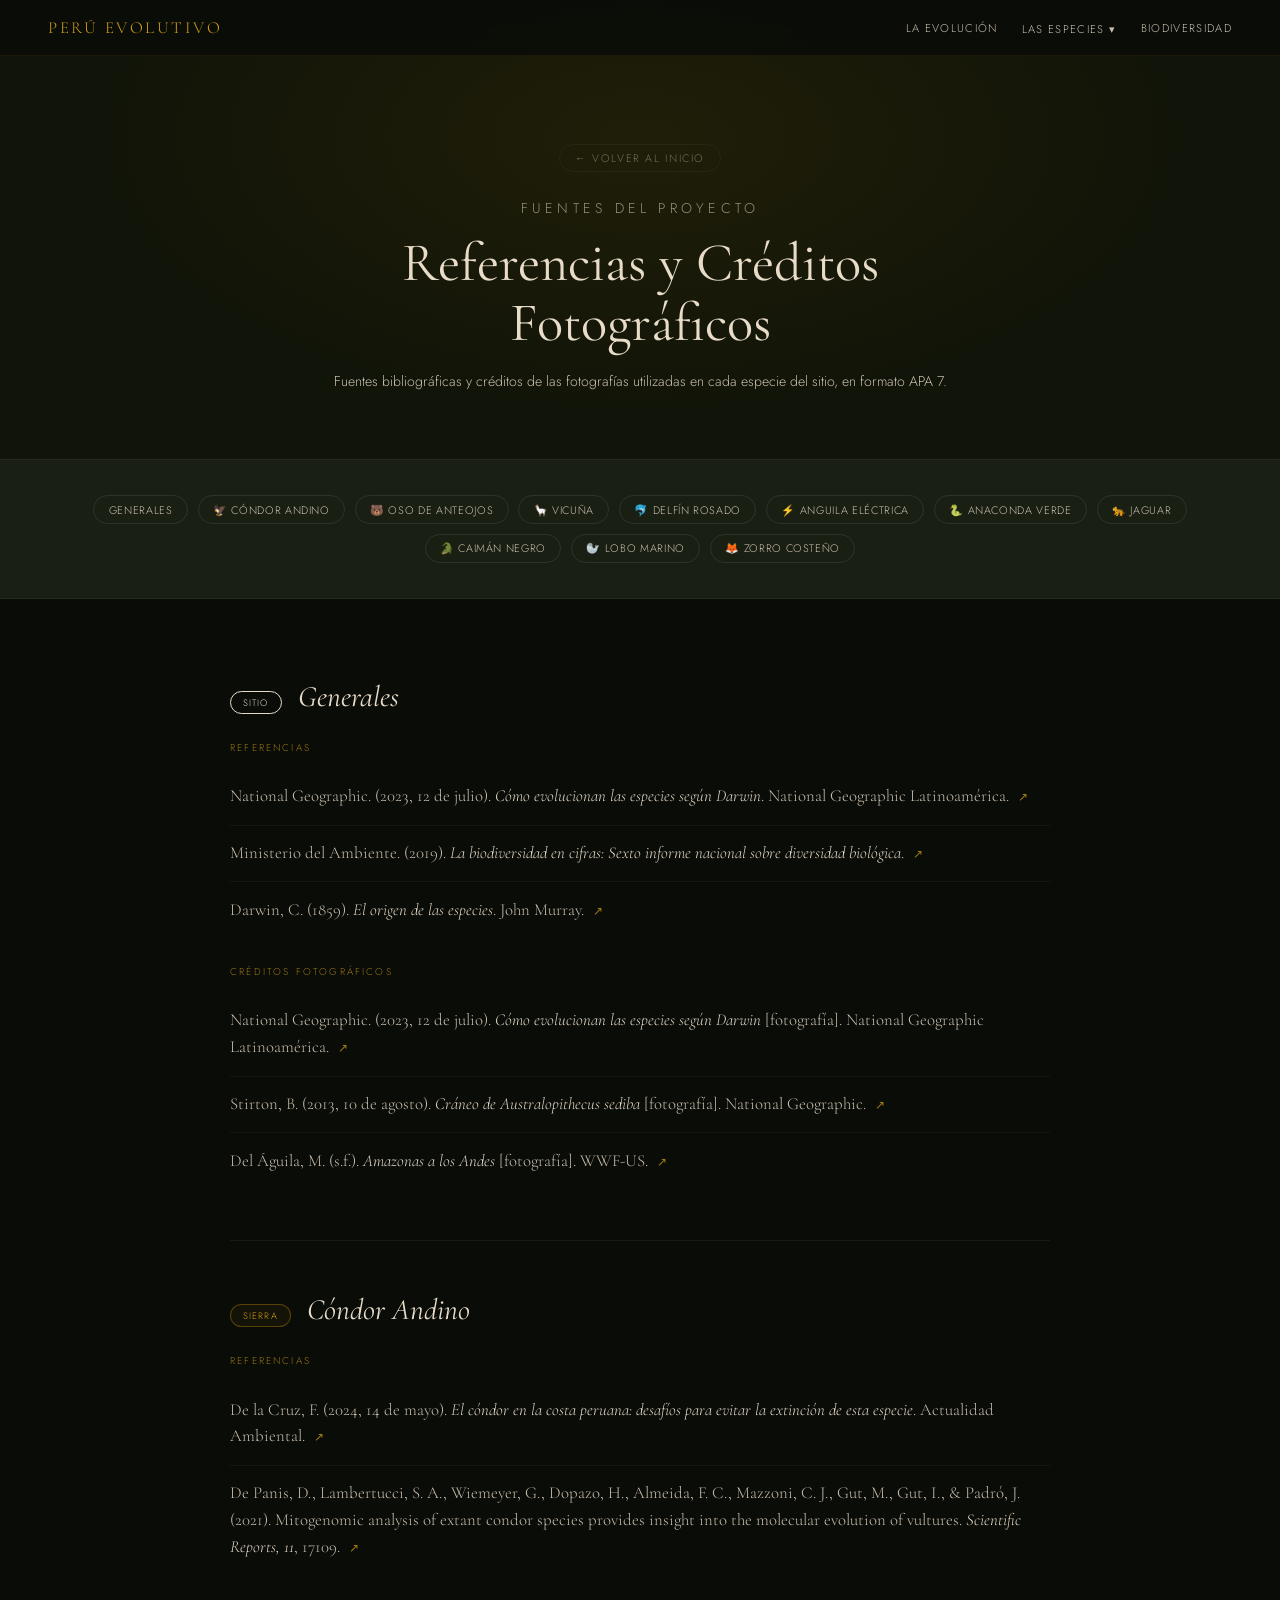
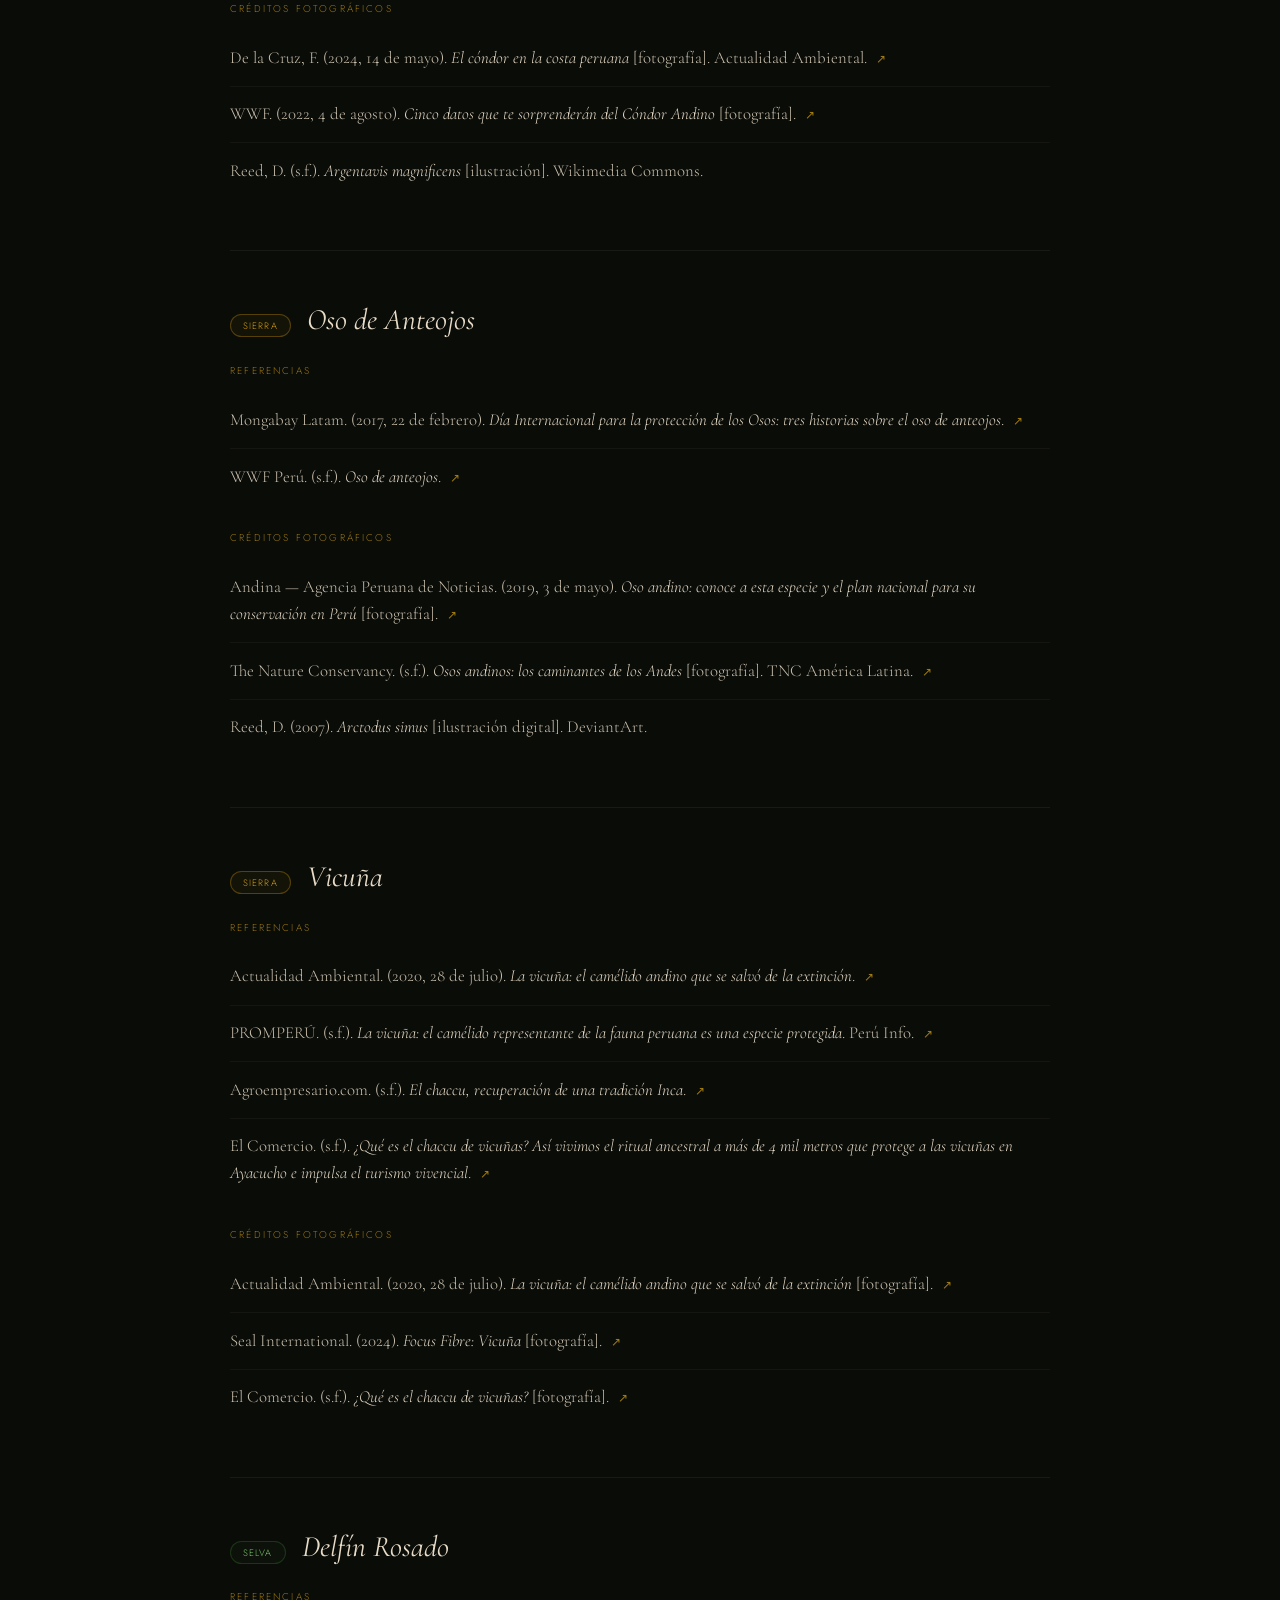
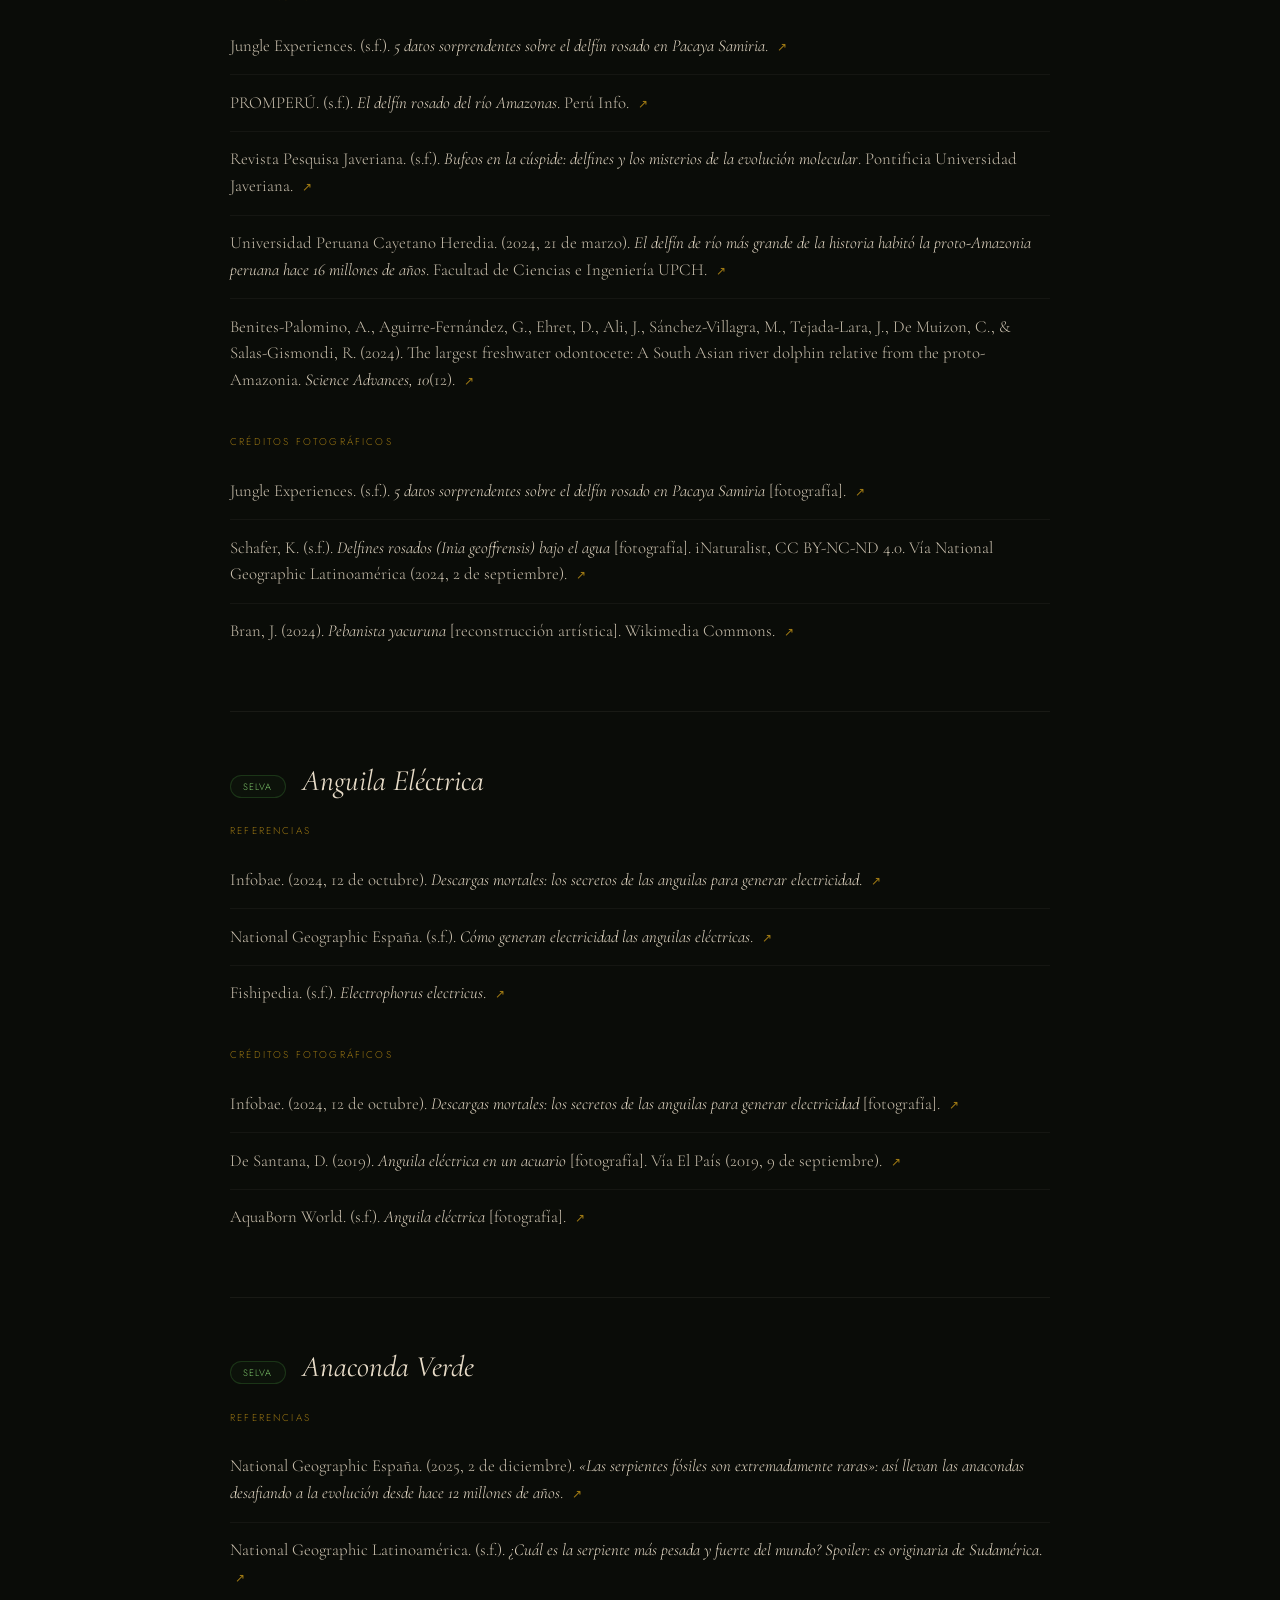
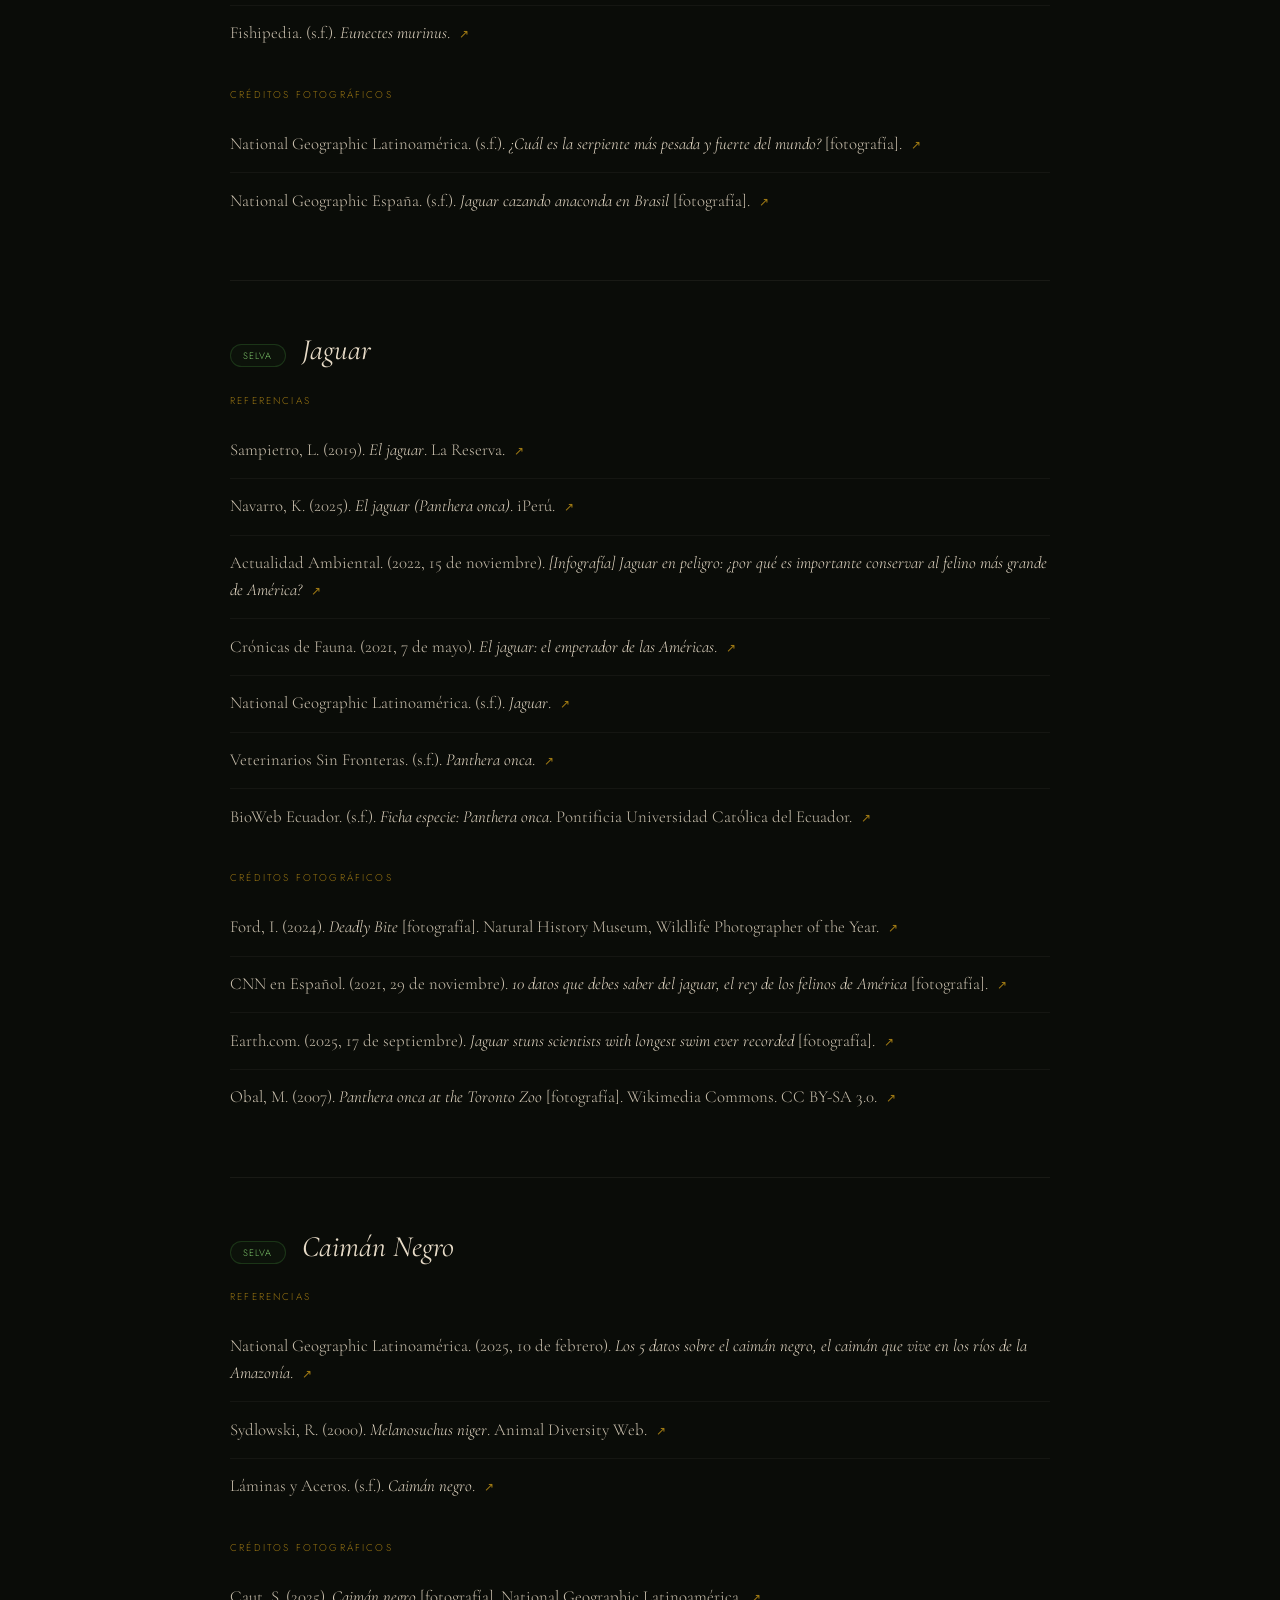
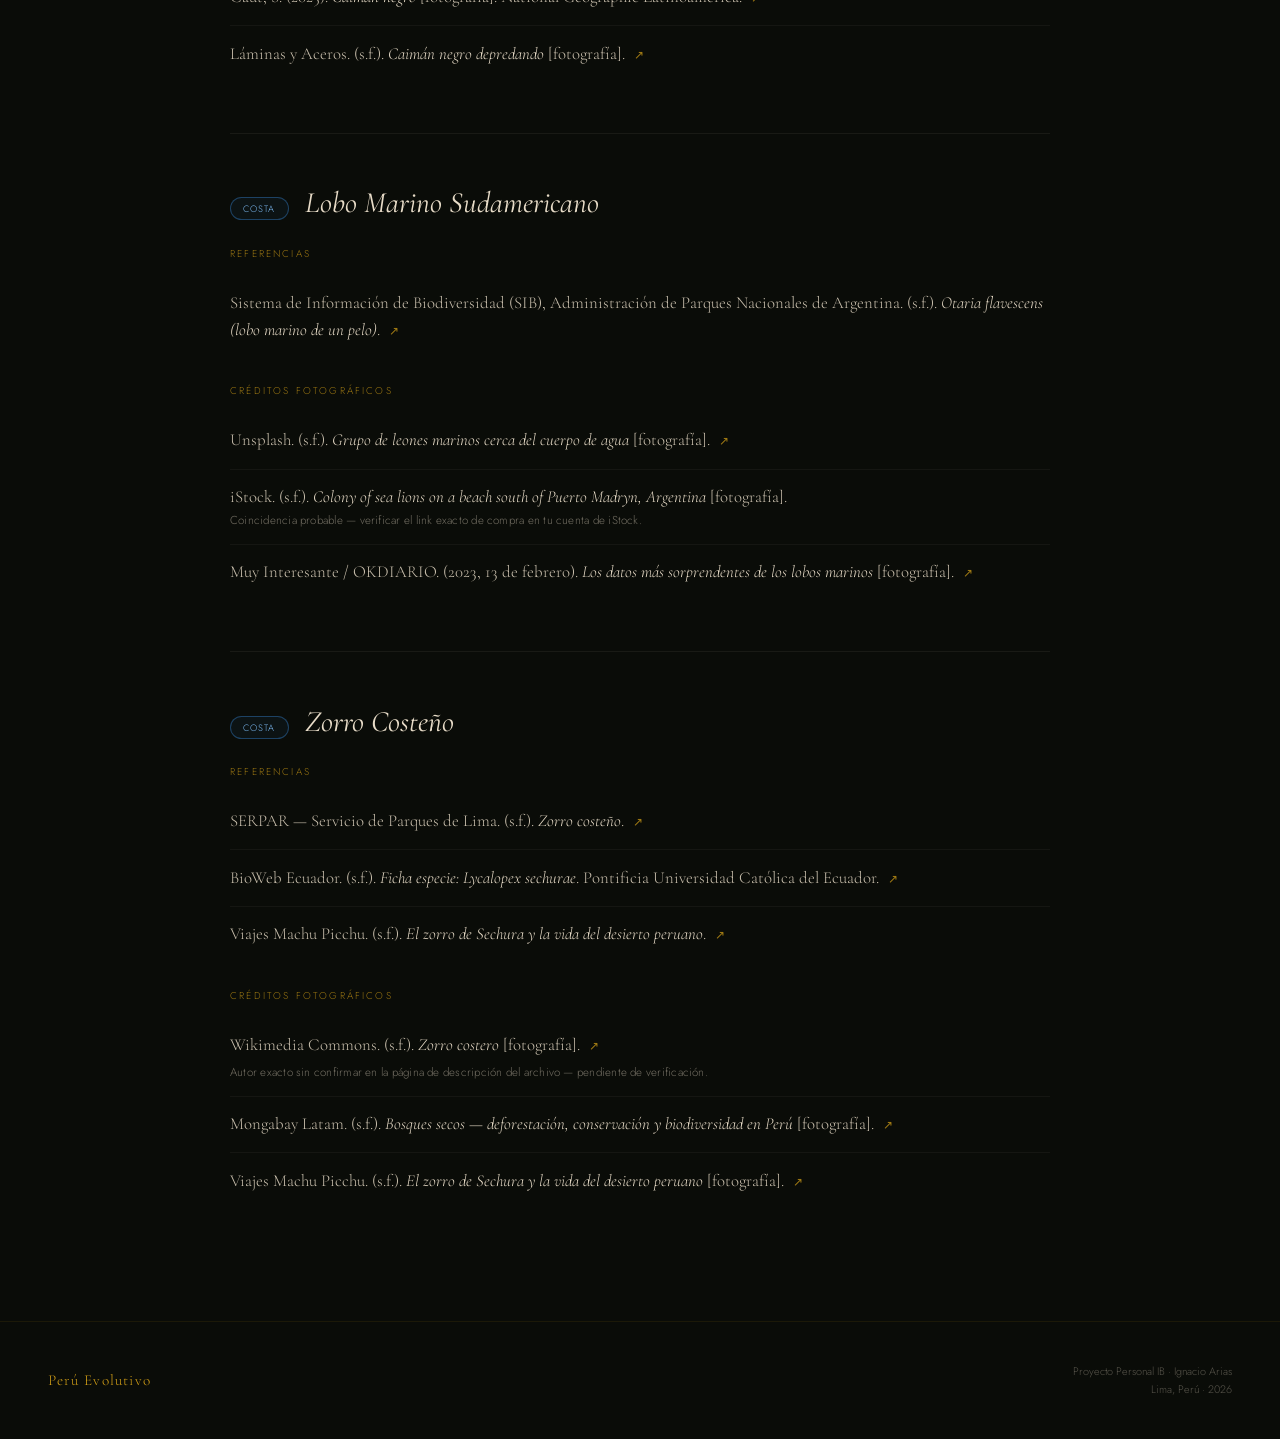
<file: referencias.html>
<!DOCTYPE html>
<html lang="es">
<head>
<meta charset="UTF-8">
<meta name="viewport" content="width=device-width, initial-scale=1.0">
<title>Referencias y Créditos Fotográficos · Perú Evolutivo</title>
<link href="https://fonts.googleapis.com/css2?family=Cormorant+Garamond:ital,wght@0,400;0,600;1,400&family=Jost:wght@300;400;500&display=swap" rel="stylesheet">
<link rel="stylesheet" href="style.css">
<style>

/* ── HERO ── */
.ref-hero{padding:9rem 3rem 4rem;background:var(--carbon);position:relative;overflow:hidden;text-align:center}
.ref-hero::before{content:'';position:absolute;inset:0;background:radial-gradient(ellipse at 50% 30%,rgba(184,134,11,0.09),transparent 60%)}
.ref-hero-inner{max-width:700px;margin:0 auto;position:relative;z-index:1}
.ref-hero-inner .section-tag{justify-content:center;display:flex}
.ref-hero-inner h1{font-family:'Cormorant Garamond',serif;font-size:clamp(2.2rem,5vw,3.4rem);line-height:1.1;color:var(--crema);font-weight:400;margin-bottom:1rem}
.ref-hero-inner p{font-size:0.88rem;line-height:1.8;color:var(--humo)}
.ref-back{display:inline-flex;align-items:center;gap:0.5rem;font-size:0.68rem;letter-spacing:0.15em;text-transform:uppercase;color:var(--humo);text-decoration:none;opacity:0.5;transition:opacity 0.3s;margin-bottom:1.5rem;border:1px solid rgba(201,191,173,0.12);padding:0.3rem 0.9rem;border-radius:var(--r-pill)}
.ref-back:hover{opacity:1;border-color:rgba(201,191,173,0.25)}

/* ── ÍNDICE RÁPIDO ── */
#ref-index{background:var(--oscuro);padding:2.2rem 3rem;border-top:1px solid rgba(201,191,173,0.07);border-bottom:1px solid rgba(201,191,173,0.07)}
.ref-index-inner{max-width:1100px;margin:0 auto;display:flex;flex-wrap:wrap;gap:0.6rem;justify-content:center}
.ref-index-inner a{font-size:0.68rem;letter-spacing:0.06em;text-transform:uppercase;color:var(--humo);text-decoration:none;padding:0.35rem 0.9rem;border:1px solid rgba(201,191,173,0.12);border-radius:var(--r-pill);transition:all 0.3s}
.ref-index-inner a:hover{color:var(--dorado-brillo);border-color:rgba(184,134,11,0.4);background:rgba(184,134,11,0.06)}

/* ── CUERPO ── */
#ref-main{background:var(--negro);padding:5rem 3rem 7rem}
.ref-main-inner{max-width:820px;margin:0 auto}

.ref-block{padding:3.2rem 0;border-bottom:1px solid rgba(201,191,173,0.08);scroll-margin-top:5.5rem}
.ref-block:first-child{padding-top:0}
.ref-block:last-child{border-bottom:none;padding-bottom:0}

.ref-block-head{display:flex;align-items:baseline;gap:1rem;margin-bottom:1.6rem;flex-wrap:wrap}
.ref-block-head h2{font-family:'Cormorant Garamond',serif;font-style:italic;font-weight:400;font-size:1.85rem;color:var(--crema);margin:0}

.ref-sub{font-size:0.62rem;letter-spacing:0.22em;text-transform:uppercase;color:var(--dorado-claro);opacity:0.7;margin:1.6rem 0 0.9rem}
.ref-sub:first-of-type{margin-top:0}

.ref-list{list-style:none;margin:0;padding:0}
.ref-list li{font-family:'Cormorant Garamond',serif;font-size:1.05rem;line-height:1.6;color:var(--humo);padding:0.9rem 0;border-top:1px solid rgba(201,191,173,0.06)}
.ref-list li:first-child{border-top:none}
.ref-list li em{font-style:italic;color:var(--crema)}
.ref-list li a{color:var(--dorado-claro);font-family:'Jost',sans-serif;font-size:0.72rem;letter-spacing:0.03em;text-decoration:none;opacity:0.75;margin-left:0.3rem}
.ref-list li a:hover{opacity:1;text-decoration:underline}
.ref-extra{display:block;font-family:'Jost',sans-serif;font-size:0.72rem;color:var(--humo);opacity:0.55;margin-top:0.25rem;letter-spacing:0.02em}

@media(max-width:768px){
  .ref-hero,#ref-index,#ref-main{padding-left:1.5rem;padding-right:1.5rem}
  .ref-hero{padding-top:7rem}
}
</style>
</head>
<body>

<nav>
  <a class="nav-logo" href="index.html">Perú Evolutivo</a>
  <div class="nav-links">
    <a href="index.html#evolucion">La Evolución</a>
    <div class="nav-dropdown">
      <button class="nav-dropdown-btn">Las Especies ▾</button>
      <div class="dropdown-menu">
        <div class="dropdown-region">Sierra</div>
        <a href="condor.html">🦅 Cóndor Andino</a>
        <a href="oso.html">🐻 Oso de Anteojos</a>
        <a href="vicuna.html">🦙 Vicuña</a>
        <div class="dropdown-sep"></div>
        <div class="dropdown-region">Selva</div>
        <a href="delfin.html">🐬 Delfín Rosado</a>
        <a href="pez.html">⚡ Pez Eléctrico</a>
        <a href="anaconda.html">🐍 Anaconda</a>
        <a href="jaguar.html">🐆 Jaguar</a>
        <a href="caiman.html">🐊 Caimán Negro</a>
        <div class="dropdown-sep"></div>
        <div class="dropdown-region">Costa</div>
        <a href="leon.html">🦭 León Marino</a>
        <a href="zorro.html">🦊 Zorro Costeño</a>
      </div>
    </div>
    <a href="index.html#conciencia">Biodiversidad</a>
  </div>
</nav>

<!-- HERO -->
<div class="ref-hero">
  <div class="ref-hero-inner">
    <a class="ref-back" href="index.html">← Volver al inicio</a>
    <p class="section-tag">Fuentes del proyecto</p>
    <h1>Referencias y Créditos Fotográficos</h1>
    <p>Fuentes bibliográficas y créditos de las fotografías utilizadas en cada especie del sitio, en formato APA 7.</p>
  </div>
</div>

<!-- ÍNDICE RÁPIDO -->
<div id="ref-index">
  <div class="ref-index-inner">
    <a href="#generales">Generales</a>
    <a href="#condor">🦅 Cóndor Andino</a>
    <a href="#oso">🐻 Oso de Anteojos</a>
    <a href="#vicuna">🦙 Vicuña</a>
    <a href="#delfin">🐬 Delfín Rosado</a>
    <a href="#anguila">⚡ Anguila Eléctrica</a>
    <a href="#anaconda">🐍 Anaconda Verde</a>
    <a href="#jaguar">🐆 Jaguar</a>
    <a href="#caiman">🐊 Caimán Negro</a>
    <a href="#leon">🦭 Lobo Marino</a>
    <a href="#zorro">🦊 Zorro Costeño</a>
  </div>
</div>

<!-- CUERPO -->
<div id="ref-main">
  <div class="ref-main-inner">

    <section class="ref-block reveal" id="generales">
      <div class="ref-block-head">
        <span class="badge">Sitio</span>
        <h2>Generales</h2>
      </div>

      <p class="ref-sub">Referencias</p>
      <ul class="ref-list">
        <li>National Geographic. (2023, 12 de julio). <em>Cómo evolucionan las especies según Darwin</em>. National Geographic Latinoamérica. <a href="https://www.nationalgeographicla.com/ciencia/2023/07/como-evolucionan-las-especies-segun-darwin" target="_blank" rel="noopener">↗</a></li>
        <li>Ministerio del Ambiente. (2019). <em>La biodiversidad en cifras: Sexto informe nacional sobre diversidad biológica</em>. <a href="https://sinia.minam.gob.pe/sites/default/files/archivos/public/docs/La_Biodiversidad_en_Cifras.pdf" target="_blank" rel="noopener">↗</a></li>
        <li>Darwin, C. (1859). <em>El origen de las especies</em>. John Murray. <a href="https://www.suneo.mx/literatura/subidas/Charles%20Darwin%20El%20Origen%20de%20las%20Especies.pdf" target="_blank" rel="noopener">↗</a></li>
      </ul>

      <p class="ref-sub">Créditos fotográficos</p>
      <ul class="ref-list">
        <li>National Geographic. (2023, 12 de julio). <em>Cómo evolucionan las especies según Darwin</em> [fotografía]. National Geographic Latinoamérica. <a href="https://www.nationalgeographicla.com/ciencia/2023/07/como-evolucionan-las-especies-segun-darwin" target="_blank" rel="noopener">↗</a></li>
        <li>Stirton, B. (2013, 10 de agosto). <em>Cráneo de Australopithecus sediba</em> [fotografía]. National Geographic. <a href="https://www.nationalgeographic.com/adventure/article/130810-fossil-science-paleontology-future" target="_blank" rel="noopener">↗</a></li>
        <li>Del Águila, M. (s.f.). <em>Amazonas a los Andes</em> [fotografía]. WWF-US. <a href="https://andeangreattreks.com/wp-content/uploads/AMAZON-TO-THE-ANDES-BY-ANDEAN-GREAT-TREKS.jpg" target="_blank" rel="noopener">↗</a></li>
      </ul>
    </section>

    <section class="ref-block reveal" id="condor">
      <div class="ref-block-head">
        <span class="badge badge-sierra">Sierra</span>
        <h2>Cóndor Andino</h2>
      </div>

      <p class="ref-sub">Referencias</p>
      <ul class="ref-list">
        <li>De la Cruz, F. (2024, 14 de mayo). <em>El cóndor en la costa peruana: desafíos para evitar la extinción de esta especie</em>. Actualidad Ambiental. <a href="https://www.actualidadambiental.pe/el-condor-en-la-costa-peruana-desafios-para-evitar-la-extincion-de-esta-especie/" target="_blank" rel="noopener">↗</a></li>
        <li>De Panis, D., Lambertucci, S. A., Wiemeyer, G., Dopazo, H., Almeida, F. C., Mazzoni, C. J., Gut, M., Gut, I., &amp; Padró, J. (2021). Mitogenomic analysis of extant condor species provides insight into the molecular evolution of vultures. <em>Scientific Reports, 11</em>, 17109. <a href="https://doi.org/10.1038/s41598-021-96080-6" target="_blank" rel="noopener">↗</a></li>
      </ul>

      <p class="ref-sub">Créditos fotográficos</p>
      <ul class="ref-list">
        <li>De la Cruz, F. (2024, 14 de mayo). <em>El cóndor en la costa peruana</em> [fotografía]. Actualidad Ambiental. <a href="https://www.actualidadambiental.pe/el-condor-en-la-costa-peruana-desafios-para-evitar-la-extincion-de-esta-especie/" target="_blank" rel="noopener">↗</a></li>
        <li>WWF. (2022, 4 de agosto). <em>Cinco datos que te sorprenderán del Cóndor Andino</em> [fotografía]. <a href="https://www.wwf.org.pe/?378380%2FCinco-datos-que-te-sorprenderan-del-Condor-Andino=" target="_blank" rel="noopener">↗</a></li>
        <li>Reed, D. (s.f.). <em>Argentavis magnificens</em> [ilustración]. Wikimedia Commons.</li>
      </ul>
    </section>

    <section class="ref-block reveal" id="oso">
      <div class="ref-block-head">
        <span class="badge badge-sierra">Sierra</span>
        <h2>Oso de Anteojos</h2>
      </div>

      <p class="ref-sub">Referencias</p>
      <ul class="ref-list">
        <li>Mongabay Latam. (2017, 22 de febrero). <em>Día Internacional para la protección de los Osos: tres historias sobre el oso de anteojos</em>. <a href="https://es.mongabay.com/2017/02/dia-internacional-la-proteccion-los-osos-tres-historias-oso-anteojos/" target="_blank" rel="noopener">↗</a></li>
        <li>WWF Perú. (s.f.). <em>Oso de anteojos</em>. <a href="https://www.wwf.org.pe/?354830%2FOso-de-anteojos=" target="_blank" rel="noopener">↗</a></li>
      </ul>

      <p class="ref-sub">Créditos fotográficos</p>
      <ul class="ref-list">
        <li>Andina — Agencia Peruana de Noticias. (2019, 3 de mayo). <em>Oso andino: conoce a esta especie y el plan nacional para su conservación en Perú</em> [fotografía]. <a href="https://andina.pe/agencia/noticia-oso-andino-conoce-a-esta-especie-y-plan-nacional-para-su-conservacion-peru-750421.aspx" target="_blank" rel="noopener">↗</a></li>
        <li>The Nature Conservancy. (s.f.). <em>Osos andinos: los caminantes de los Andes</em> [fotografía]. TNC América Latina. <a href="https://www.nature.org/es-us/sobre-tnc/donde-trabajamos/tnc-en-latinoamerica/historias-en-latinoamerica/oso-andino-caminantes-de-los-andes-paramos/" target="_blank" rel="noopener">↗</a></li>
        <li>Reed, D. (2007). <em>Arctodus simus</em> [ilustración digital]. DeviantArt.</li>
      </ul>
    </section>

    <section class="ref-block reveal" id="vicuna">
      <div class="ref-block-head">
        <span class="badge badge-sierra">Sierra</span>
        <h2>Vicuña</h2>
      </div>

      <p class="ref-sub">Referencias</p>
      <ul class="ref-list">
        <li>Actualidad Ambiental. (2020, 28 de julio). <em>La vicuña: el camélido andino que se salvó de la extinción</em>. <a href="https://www.actualidadambiental.pe/vicuna-camelido-que-se-salvo-de-la-extincion/" target="_blank" rel="noopener">↗</a></li>
        <li>PROMPERÚ. (s.f.). <em>La vicuña: el camélido representante de la fauna peruana es una especie protegida</em>. Perú Info. <a href="https://peru.info/es-pe/turismo/blogperu/3/17/la-vicuna--el-camelido-representante-de-la-fauna-peruana-es-una-especie-protegida" target="_blank" rel="noopener">↗</a></li>
        <li>Agroempresario.com. (s.f.). <em>El chaccu, recuperación de una tradición Inca</em>. <a href="https://agroempresario.com/publicacion/38363/el-chaccu-recuperacion-de-una-tradicion-inca" target="_blank" rel="noopener">↗</a></li>
        <li>El Comercio. (s.f.). <em>¿Qué es el chaccu de vicuñas? Así vivimos el ritual ancestral a más de 4 mil metros que protege a las vicuñas en Ayacucho e impulsa el turismo vivencial</em>. <a href="https://elcomercio.pe/somos/historias/que-es-el-chaccu-de-vicunas-asi-vivimos-el-ritual-ancestral-a-mas-de-4-mil-metros-que-protege-a-las-vicunas-en-ayacucho-e-impulsa-el-turismo-vivencial-noticia/" target="_blank" rel="noopener">↗</a></li>
      </ul>

      <p class="ref-sub">Créditos fotográficos</p>
      <ul class="ref-list">
        <li>Actualidad Ambiental. (2020, 28 de julio). <em>La vicuña: el camélido andino que se salvó de la extinción</em> [fotografía]. <a href="https://www.actualidadambiental.pe/vicuna-camelido-que-se-salvo-de-la-extincion/" target="_blank" rel="noopener">↗</a></li>
        <li>Seal International. (2024). <em>Focus Fibre: Vicuña</em> [fotografía]. <a href="https://www.sealinternational.com/focus-fibre-vicuna/" target="_blank" rel="noopener">↗</a></li>
        <li>El Comercio. (s.f.). <em>¿Qué es el chaccu de vicuñas?</em> [fotografía]. <a href="https://elcomercio.pe/somos/historias/que-es-el-chaccu-de-vicunas-asi-vivimos-el-ritual-ancestral-a-mas-de-4-mil-metros-que-protege-a-las-vicunas-en-ayacucho-e-impulsa-el-turismo-vivencial-noticia/" target="_blank" rel="noopener">↗</a></li>
      </ul>
    </section>

    <section class="ref-block reveal" id="delfin">
      <div class="ref-block-head">
        <span class="badge badge-selva">Selva</span>
        <h2>Delfín Rosado</h2>
      </div>

      <p class="ref-sub">Referencias</p>
      <ul class="ref-list">
        <li>Jungle Experiences. (s.f.). <em>5 datos sorprendentes sobre el delfín rosado en Pacaya Samiria</em>. <a href="https://www.junglexperiences.com/es/blog/5-datos-sorprendentes-sobre-el-delfin-rosado-en-pacaya-samiria/" target="_blank" rel="noopener">↗</a></li>
        <li>PROMPERÚ. (s.f.). <em>El delfín rosado del río Amazonas</em>. Perú Info. <a href="https://peru.info/es-pe/turismo/blogperu/3/18/el-delfin-rosado-del-rio-amazonas" target="_blank" rel="noopener">↗</a></li>
        <li>Revista Pesquisa Javeriana. (s.f.). <em>Bufeos en la cúspide: delfines y los misterios de la evolución molecular</em>. Pontificia Universidad Javeriana. <a href="https://www.javeriana.edu.co/pesquisa/bufeos-en-la-cuspide/" target="_blank" rel="noopener">↗</a></li>
        <li>Universidad Peruana Cayetano Heredia. (2024, 21 de marzo). <em>El delfín de río más grande de la historia habitó la proto-Amazonia peruana hace 16 millones de años</em>. Facultad de Ciencias e Ingeniería UPCH. <a href="https://ciencias.cayetano.edu.pe/noticias/el-delfin-de-rio-mas-grande-de-la-historia-habito-la-proto-amazonia-peruana-hace-16-millones-de-anos/" target="_blank" rel="noopener">↗</a></li>
        <li>Benites-Palomino, A., Aguirre-Fernández, G., Ehret, D., Ali, J., Sánchez-Villagra, M., Tejada-Lara, J., De Muizon, C., &amp; Salas-Gismondi, R. (2024). The largest freshwater odontocete: A South Asian river dolphin relative from the proto-Amazonia. <em>Science Advances, 10</em>(12). <a href="https://doi.org/10.1126/sciadv.adk6320" target="_blank" rel="noopener">↗</a></li>
      </ul>

      <p class="ref-sub">Créditos fotográficos</p>
      <ul class="ref-list">
        <li>Jungle Experiences. (s.f.). <em>5 datos sorprendentes sobre el delfín rosado en Pacaya Samiria</em> [fotografía]. <a href="https://www.junglexperiences.com/es/blog/5-datos-sorprendentes-sobre-el-delfin-rosado-en-pacaya-samiria/" target="_blank" rel="noopener">↗</a></li>
        <li>Schafer, K. (s.f.). <em>Delfines rosados (Inia geoffrensis) bajo el agua</em> [fotografía]. iNaturalist, CC BY-NC-ND 4.0. Vía National Geographic Latinoamérica (2024, 2 de septiembre). <a href="https://www.nationalgeographicla.com/animales/2024/09/como-es-el-delfin-rosado-estos-son-4-datos-sobre-esta-especie-tipica-del-amazonas" target="_blank" rel="noopener">↗</a></li>
        <li>Bran, J. (2024). <em>Pebanista yacuruna</em> [reconstrucción artística]. Wikimedia Commons. <a href="https://upload.wikimedia.org/wikipedia/commons/f/f5/Pebanista_yacuruna_live_reconstruction.jpg" target="_blank" rel="noopener">↗</a></li>
      </ul>
    </section>

    <section class="ref-block reveal" id="anguila">
      <div class="ref-block-head">
        <span class="badge badge-selva">Selva</span>
        <h2>Anguila Eléctrica</h2>
      </div>

      <p class="ref-sub">Referencias</p>
      <ul class="ref-list">
        <li>Infobae. (2024, 12 de octubre). <em>Descargas mortales: los secretos de las anguilas para generar electricidad</em>. <a href="https://www.infobae.com/mascotas/2024/10/12/descargas-mortales-los-secretos-de-las-anguilas-para-generar-electricidad/" target="_blank" rel="noopener">↗</a></li>
        <li>National Geographic España. (s.f.). <em>Cómo generan electricidad las anguilas eléctricas</em>. <a href="https://www.nationalgeographic.com.es/mundo-animal/como-generan-electricidad-anguilas-electricas_26098" target="_blank" rel="noopener">↗</a></li>
        <li>Fishipedia. (s.f.). <em>Electrophorus electricus</em>. <a href="https://www.fishipedia.es/pez/electrophorus-electricus" target="_blank" rel="noopener">↗</a></li>
      </ul>

      <p class="ref-sub">Créditos fotográficos</p>
      <ul class="ref-list">
        <li>Infobae. (2024, 12 de octubre). <em>Descargas mortales: los secretos de las anguilas para generar electricidad</em> [fotografía]. <a href="https://www.infobae.com/mascotas/2024/10/12/descargas-mortales-los-secretos-de-las-anguilas-para-generar-electricidad/" target="_blank" rel="noopener">↗</a></li>
        <li>De Santana, D. (2019). <em>Anguila eléctrica en un acuario</em> [fotografía]. Vía El País (2019, 9 de septiembre). <a href="https://elpais.com/elpais/2019/09/09/ciencia/1568051143_280348.html" target="_blank" rel="noopener">↗</a></li>
        <li>AquaBorn World. (s.f.). <em>Anguila eléctrica</em> [fotografía]. <a href="https://aquabornworld.com/" target="_blank" rel="noopener">↗</a></li>
      </ul>
    </section>

    <section class="ref-block reveal" id="anaconda">
      <div class="ref-block-head">
        <span class="badge badge-selva">Selva</span>
        <h2>Anaconda Verde</h2>
      </div>

      <p class="ref-sub">Referencias</p>
      <ul class="ref-list">
        <li>National Geographic España. (2025, 2 de diciembre). <em>«Las serpientes fósiles son extremadamente raras»: así llevan las anacondas desafiando a la evolución desde hace 12 millones de años</em>. <a href="https://www.nationalgeographic.com.es/ciencia/gigantes-sin-tiempo-anacondas-llevan-12-millones-anos-desafiando-evolucion_26885" target="_blank" rel="noopener">↗</a></li>
        <li>National Geographic Latinoamérica. (s.f.). <em>¿Cuál es la serpiente más pesada y fuerte del mundo? Spoiler: es originaria de Sudamérica</em>. <a href="https://www.nationalgeographicla.com/animales/2025/08/cual-es-la-serpiente-mas-pesada-y-fuerte-del-mundo-spoiler-es-originaria-de-sudamerica" target="_blank" rel="noopener">↗</a></li>
        <li>Fishipedia. (s.f.). <em>Eunectes murinus</em>. <a href="https://www.fishipedia.es/reptil/eunectes-murinus" target="_blank" rel="noopener">↗</a></li>
      </ul>

      <p class="ref-sub">Créditos fotográficos</p>
      <ul class="ref-list">
        <li>National Geographic Latinoamérica. (s.f.). <em>¿Cuál es la serpiente más pesada y fuerte del mundo?</em> [fotografía]. <a href="https://www.nationalgeographicla.com/animales/2025/08/cual-es-la-serpiente-mas-pesada-y-fuerte-del-mundo-spoiler-es-originaria-de-sudamerica" target="_blank" rel="noopener">↗</a></li>
        <li>National Geographic España. (s.f.). <em>Jaguar cazando anaconda en Brasil</em> [fotografía]. <a href="https://www.nationalgeographic.com.es/fotografia/foto-del-dia/brasil-reino-jaguar-anaconda-gigante_26846" target="_blank" rel="noopener">↗</a></li>
      </ul>
    </section>

    <section class="ref-block reveal" id="jaguar">
      <div class="ref-block-head">
        <span class="badge badge-selva">Selva</span>
        <h2>Jaguar</h2>
      </div>

      <p class="ref-sub">Referencias</p>
      <ul class="ref-list">
        <li>Sampietro, L. (2019). <em>El jaguar</em>. La Reserva. <a href="https://www.lareserva.com/el_jaguar" target="_blank" rel="noopener">↗</a></li>
        <li>Navarro, K. (2025). <em>El jaguar (Panthera onca)</em>. iPerú. <a href="https://iperu.pe/fauna/el-jaguar-panthera-onca/" target="_blank" rel="noopener">↗</a></li>
        <li>Actualidad Ambiental. (2022, 15 de noviembre). <em>[Infografía] Jaguar en peligro: ¿por qué es importante conservar al felino más grande de América?</em> <a href="https://www.actualidadambiental.pe/infografia-jaguar-en-peligro-por-que-es-importante-conservar-al-felino-mas-grande-de-america/" target="_blank" rel="noopener">↗</a></li>
        <li>Crónicas de Fauna. (2021, 7 de mayo). <em>El jaguar: el emperador de las Américas</em>. <a href="https://cronicasdefauna.blogspot.com/2021/05/el-jaguar-el-emperador-de-las-americas.html" target="_blank" rel="noopener">↗</a></li>
        <li>National Geographic Latinoamérica. (s.f.). <em>Jaguar</em>. <a href="https://www.nationalgeographicla.com/animales/2020/04/jaguar" target="_blank" rel="noopener">↗</a></li>
        <li>Veterinarios Sin Fronteras. (s.f.). <em>Panthera onca</em>. <a href="https://www.veterinariosvs.org/panthera-onca/" target="_blank" rel="noopener">↗</a></li>
        <li>BioWeb Ecuador. (s.f.). <em>Ficha especie: Panthera onca</em>. Pontificia Universidad Católica del Ecuador. <a href="https://bioweb.bio/faunaweb/mammaliaweb/FichaEspecie/Panthera%20onca" target="_blank" rel="noopener">↗</a></li>
      </ul>

      <p class="ref-sub">Créditos fotográficos</p>
      <ul class="ref-list">
        <li>Ford, I. (2024). <em>Deadly Bite</em> [fotografía]. Natural History Museum, Wildlife Photographer of the Year. <a href="https://www.nhm.ac.uk/wpy/gallery/2024-deadly-bite" target="_blank" rel="noopener">↗</a></li>
        <li>CNN en Español. (2021, 29 de noviembre). <em>10 datos que debes saber del jaguar, el rey de los felinos de América</em> [fotografía]. <a href="https://cnnespanol.cnn.com/2021/11/28/jaguar-10-datos-orix" target="_blank" rel="noopener">↗</a></li>
        <li>Earth.com. (2025, 17 de septiembre). <em>Jaguar stuns scientists with longest swim ever recorded</em> [fotografía]. <a href="https://www.earth.com/news/jaguar-stuns-scientists-with-longest-swim-ever-recorded/" target="_blank" rel="noopener">↗</a></li>
        <li>Obal, M. (2007). <em>Panthera onca at the Toronto Zoo</em> [fotografía]. Wikimedia Commons. CC BY-SA 3.0. <a href="https://upload.wikimedia.org/wikipedia/commons/0/0c/Panthera_onca_at_the_Toronto_Zoo_2.jpg" target="_blank" rel="noopener">↗</a></li>
      </ul>
    </section>

    <section class="ref-block reveal" id="caiman">
      <div class="ref-block-head">
        <span class="badge badge-selva">Selva</span>
        <h2>Caimán Negro</h2>
      </div>

      <p class="ref-sub">Referencias</p>
      <ul class="ref-list">
        <li>National Geographic Latinoamérica. (2025, 10 de febrero). <em>Los 5 datos sobre el caimán negro, el caimán que vive en los ríos de la Amazonía</em>. <a href="https://www.nationalgeographicla.com/animales/2025/02/los-5-datos-sobre-el-caiman-negro-el-caiman-que-vive-en-los-rios-de-la-amazonia" target="_blank" rel="noopener">↗</a></li>
        <li>Sydlowski, R. (2000). <em>Melanosuchus niger</em>. Animal Diversity Web. <a href="https://animaldiversity.org/accounts/Melanosuchus_niger/" target="_blank" rel="noopener">↗</a></li>
        <li>Láminas y Aceros. (s.f.). <em>Caimán negro</em>. <a href="https://blog.laminasyaceros.com/blog/caim%C3%A1n-negro" target="_blank" rel="noopener">↗</a></li>
      </ul>

      <p class="ref-sub">Créditos fotográficos</p>
      <ul class="ref-list">
        <li>Caut, S. (2025). <em>Caimán negro</em> [fotografía]. National Geographic Latinoamérica. <a href="https://www.nationalgeographicla.com/animales/2025/02/los-5-datos-sobre-el-caiman-negro-el-caiman-que-vive-en-los-rios-de-la-amazonia" target="_blank" rel="noopener">↗</a></li>
        <li>Láminas y Aceros. (s.f.). <em>Caimán negro depredando</em> [fotografía]. <a href="https://blog.laminasyaceros.com/blog/caim%C3%A1n-negro" target="_blank" rel="noopener">↗</a></li>
      </ul>
    </section>

    <section class="ref-block reveal" id="leon">
      <div class="ref-block-head">
        <span class="badge badge-costa">Costa</span>
        <h2>Lobo Marino Sudamericano</h2>
      </div>

      <p class="ref-sub">Referencias</p>
      <ul class="ref-list">
        <li>Sistema de Información de Biodiversidad (SIB), Administración de Parques Nacionales de Argentina. (s.f.). <em>Otaria flavescens (lobo marino de un pelo)</em>. <a href="https://sib.gob.ar/especies/otaria-flavescens" target="_blank" rel="noopener">↗</a></li>
      </ul>

      <p class="ref-sub">Créditos fotográficos</p>
      <ul class="ref-list">
        <li>Unsplash. (s.f.). <em>Grupo de leones marinos cerca del cuerpo de agua</em> [fotografía]. <a href="https://unsplash.com/es/fotos/grupo-de-leones-marinos-cerca-del-cuerpo-de-agua-FYD9W0BVUgc" target="_blank" rel="noopener">↗</a></li>
        <li>iStock. (s.f.). <em>Colony of sea lions on a beach south of Puerto Madryn, Argentina</em> [fotografía]. <span class="ref-extra" style="margin-top:0">Coincidencia probable — verificar el link exacto de compra en tu cuenta de iStock.</span></li>
        <li>Muy Interesante / OKDIARIO. (2023, 13 de febrero). <em>Los datos más sorprendentes de los lobos marinos</em> [fotografía]. <a href="https://okdiario.com/mascotas/datos-mas-sorprendentes-lobos-marinos-10438274" target="_blank" rel="noopener">↗</a></li>
      </ul>
    </section>

    <section class="ref-block reveal" id="zorro">
      <div class="ref-block-head">
        <span class="badge badge-costa">Costa</span>
        <h2>Zorro Costeño</h2>
      </div>

      <p class="ref-sub">Referencias</p>
      <ul class="ref-list">
        <li>SERPAR — Servicio de Parques de Lima. (s.f.). <em>Zorro costeño</em>. <a href="https://www.serpar.gob.pe/mundo-animal/zorro-costeno-01/" target="_blank" rel="noopener">↗</a></li>
        <li>BioWeb Ecuador. (s.f.). <em>Ficha especie: Lycalopex sechurae</em>. Pontificia Universidad Católica del Ecuador. <a href="https://bioweb.bio/faunaweb/mammaliaweb/FichaEspecie/Lycalopex%20sechurae" target="_blank" rel="noopener">↗</a></li>
        <li>Viajes Machu Picchu. (s.f.). <em>El zorro de Sechura y la vida del desierto peruano</em>. <a href="https://blog.viajesmachupicchu.travel/zorro-de-sechura-habitante-silencioso-del-desierto-peruano/" target="_blank" rel="noopener">↗</a></li>
      </ul>

      <p class="ref-sub">Créditos fotográficos</p>
      <ul class="ref-list">
        <li>Wikimedia Commons. (s.f.). <em>Zorro costero</em> [fotografía]. <a href="https://upload.wikimedia.org/wikipedia/commons/2/2b/Zorro_costero.jpg" target="_blank" rel="noopener">↗</a>
          <span class="ref-extra">Autor exacto sin confirmar en la página de descripción del archivo — pendiente de verificación.</span>
        </li>
        <li>Mongabay Latam. (s.f.). <em>Bosques secos — deforestación, conservación y biodiversidad en Perú</em> [fotografía]. <a href="https://imgs.mongabay.com/wp-content/uploads/sites/25/2017/02/09155620/bosques_secos-deforestacion-conservacion-biodiversidad-peru-6.jpg" target="_blank" rel="noopener">↗</a></li>
        <li>Viajes Machu Picchu. (s.f.). <em>El zorro de Sechura y la vida del desierto peruano</em> [fotografía]. <a href="https://blog.viajesmachupicchu.travel/zorro-de-sechura-habitante-silencioso-del-desierto-peruano/" target="_blank" rel="noopener">↗</a></li>
      </ul>
    </section>

  </div>
</div>

<footer>
  <div class="footer-brand">Perú Evolutivo</div>
  <div class="footer-meta">Proyecto Personal IB · Ignacio Arias<br>Lima, Perú · 2026</div>
</footer>

<script src="scroll.js"></script>
</body>
</html>
</file>
<file: style.css>
*{margin:0;padding:0;box-sizing:border-box}
:root{
  --verde:#2d5a27;--verde-claro:#4a8c41;--verde-brillo:#7ec66b;
  --dorado:#b8860b;--dorado-claro:#d4a017;--dorado-brillo:#f0c040;
  --crema:#e8dcc8;--humo:#c9bfad;
  --negro:#0a0c08;--carbon:#111408;--oscuro:#1a1f14;--medio:#1e2418;
  --r-sm:0.6rem;--r-md:1rem;--r-lg:1.5rem;--r-xl:2rem;--r-pill:99rem
}
html{scroll-behavior:smooth}
body{background:var(--negro);color:var(--crema);font-family:'Jost',sans-serif;font-weight:300;overflow-x:hidden}

/* ══════════════════════════════
   SCROLL ANIMATIONS
══════════════════════════════ */
.reveal{opacity:0;transform:translateY(32px);transition:opacity 0.75s cubic-bezier(.16,1,.3,1),transform 0.75s cubic-bezier(.16,1,.3,1)}
.reveal.visible{opacity:1;transform:none}
.reveal-left{opacity:0;transform:translateX(-32px);transition:opacity 0.75s cubic-bezier(.16,1,.3,1),transform 0.75s cubic-bezier(.16,1,.3,1)}
.reveal-left.visible{opacity:1;transform:none}
.reveal-right{opacity:0;transform:translateX(32px);transition:opacity 0.75s cubic-bezier(.16,1,.3,1),transform 0.75s cubic-bezier(.16,1,.3,1)}
.reveal-right.visible{opacity:1;transform:none}
.reveal-scale{opacity:0;transform:scale(0.94);transition:opacity 0.7s cubic-bezier(.16,1,.3,1),transform 0.7s cubic-bezier(.16,1,.3,1)}
.reveal-scale.visible{opacity:1;transform:scale(1)}
/* Stagger delays */
.d1{transition-delay:0.05s}.d2{transition-delay:0.13s}.d3{transition-delay:0.21s}
.d4{transition-delay:0.29s}.d5{transition-delay:0.37s}.d6{transition-delay:0.45s}

/* ══════════════════════════════
   NAV
══════════════════════════════ */
nav{position:fixed;top:0;left:0;right:0;z-index:100;display:flex;align-items:center;justify-content:space-between;padding:1rem 3rem;background:rgba(10,12,8,0.92);backdrop-filter:blur(12px);border-bottom:1px solid rgba(184,134,11,0.1);transition:padding 0.3s}
nav.scrolled{padding:0.7rem 3rem}
.nav-logo{font-family:'Cormorant Garamond',serif;font-size:1.05rem;letter-spacing:0.15em;color:var(--dorado-claro);text-transform:uppercase;text-decoration:none}
.nav-links{display:flex;gap:1.5rem;align-items:center}
.nav-links a{font-size:0.7rem;letter-spacing:0.12em;text-transform:uppercase;color:var(--humo);text-decoration:none;transition:color 0.3s}
.nav-links a:hover{color:var(--dorado-brillo)}
.nav-dropdown{position:relative}
.nav-dropdown-btn{font-size:0.7rem;letter-spacing:0.12em;text-transform:uppercase;color:var(--humo);cursor:pointer;background:none;border:none;font-family:'Jost',sans-serif;font-weight:300;padding:0;transition:color 0.3s}
.nav-dropdown-btn:hover{color:var(--dorado-brillo)}
.dropdown-menu{display:none;position:absolute;top:calc(100% + 0.8rem);left:0;background:var(--carbon);border:1px solid rgba(184,134,11,0.15);min-width:220px;padding:0.5rem 0;border-radius:var(--r-md)}
.nav-dropdown:hover .dropdown-menu{display:block;animation:fadeDown 0.2s ease}
@keyframes fadeDown{from{opacity:0;transform:translateY(-6px)}to{opacity:1;transform:none}}
.dropdown-menu a{display:block;padding:0.45rem 1rem;font-size:0.68rem;letter-spacing:0.08em;text-transform:uppercase;color:var(--humo);text-decoration:none;transition:all 0.2s;border-radius:var(--r-sm)}
.dropdown-menu a:hover{color:var(--dorado-brillo);background:rgba(184,134,11,0.07)}
.dropdown-sep{height:1px;background:rgba(201,191,173,0.08);margin:0.3rem 0.6rem}
.dropdown-region{font-size:0.56rem;letter-spacing:0.2em;color:var(--humo);opacity:0.3;padding:0.3rem 1rem 0.1rem;text-transform:uppercase}

/* ══════════════════════════════
   DIVIDER
══════════════════════════════ */
.divider{height:1px;background:linear-gradient(to right,transparent,rgba(184,134,11,0.18),transparent)}

/* ══════════════════════════════
   SECTION TAGS
══════════════════════════════ */
.section-tag{font-size:0.62rem;letter-spacing:0.3em;text-transform:uppercase;color:var(--dorado-claro);margin-bottom:0.8rem;opacity:0.7}
.section-title{font-family:'Cormorant Garamond',serif;font-size:clamp(1.9rem,3.5vw,3rem);line-height:1.1;color:var(--crema);margin-bottom:1.8rem}
.section-title em{color:var(--verde-brillo);font-style:italic}

/* ══════════════════════════════
   BADGES
══════════════════════════════ */
.badge{font-size:0.58rem;letter-spacing:0.12em;text-transform:uppercase;padding:0.25rem 0.75rem;border:1px solid;display:inline-block;border-radius:var(--r-pill)}
.badge-sierra{color:var(--dorado-claro);border-color:rgba(184,134,11,0.4);background:rgba(184,134,11,0.06)}
.badge-selva{color:var(--verde-brillo);border-color:rgba(45,90,39,0.5);background:rgba(45,90,39,0.08)}
.badge-costa{color:#7bb8f0;border-color:rgba(55,138,221,0.4);background:rgba(55,138,221,0.06)}

/* ══════════════════════════════
   FOOTER
══════════════════════════════ */
footer{padding:2.5rem 3rem;background:var(--negro);border-top:1px solid rgba(184,134,11,0.1);display:flex;justify-content:space-between;align-items:center;gap:1.5rem}
.footer-brand{font-family:'Cormorant Garamond',serif;font-size:0.95rem;color:var(--dorado-claro);letter-spacing:0.08em}
.footer-ref{font-size:0.68rem;letter-spacing:0.1em;text-transform:uppercase;color:var(--humo);opacity:0.5;text-decoration:none;transition:opacity 0.3s,color 0.3s}
.footer-ref:hover{opacity:1;color:var(--dorado-brillo)}
.footer-meta{font-size:0.68rem;color:var(--humo);opacity:0.4;text-align:right;line-height:1.7}

/* ══════════════════════════════
   SCROLL JS (shared)
══════════════════════════════ */

@media(max-width:768px){
  nav{padding:1rem 1.5rem}
  .nav-links{display:none}
  footer{flex-direction:column;gap:1rem;text-align:center}
  .footer-meta{text-align:center}
  .footer-ref{order:2}
  .footer-meta{order:3}
}
</file>
